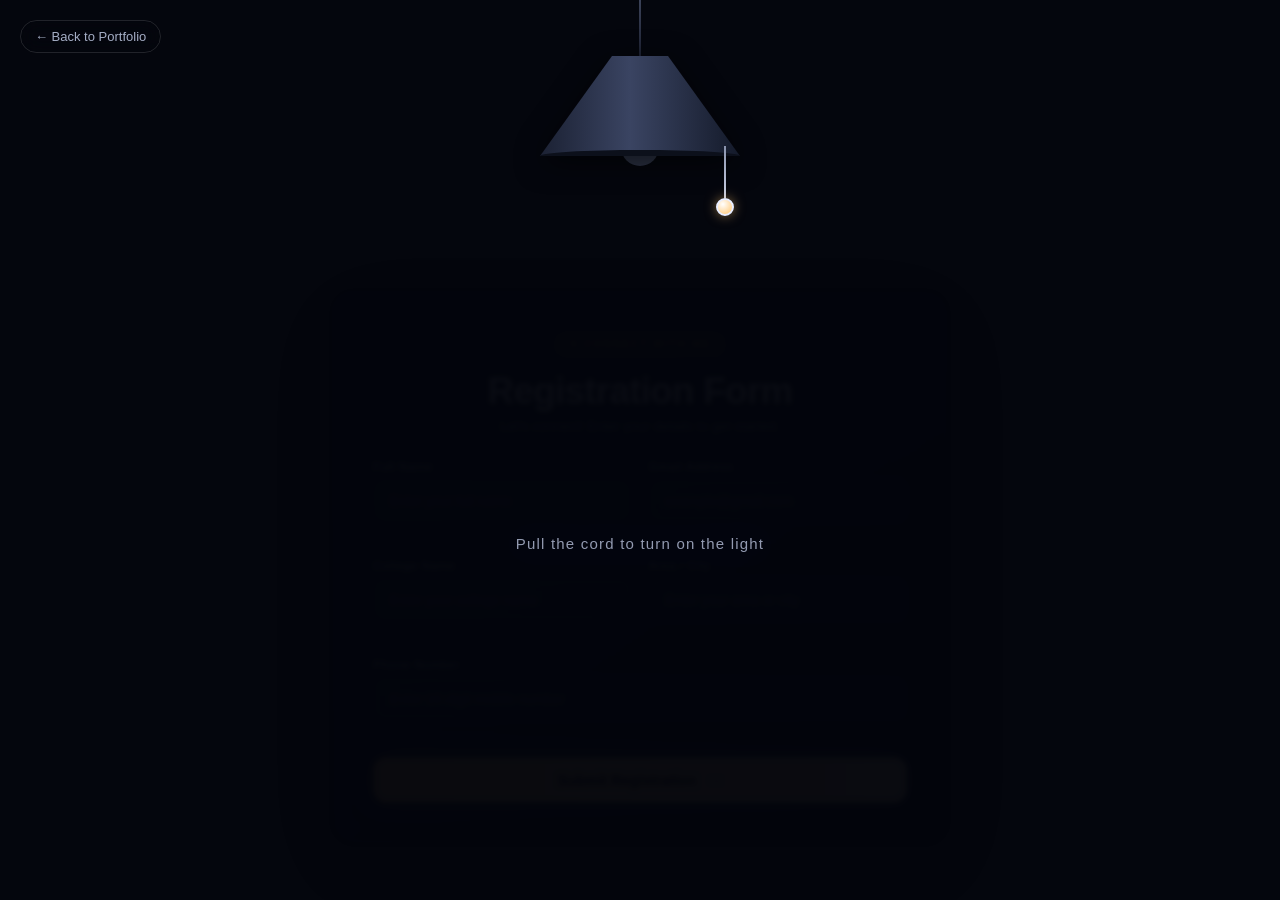
<file: registration.html>
<!DOCTYPE html>
<html lang="en">
<head>
<meta charset="UTF-8">
<meta name="viewport" content="width=device-width, initial-scale=1.0">
<title>Registration | Manoraj Portfolio</title>
<link rel="preconnect" href="https://fonts.googleapis.com">
<link rel="preconnect" href="https://fonts.gstatic.com" crossorigin>
<link rel="stylesheet" href="registration.css">
</head>
<body>
<main class="room" id="room">
  <a class="back" href="index.html">← Back to Portfolio</a>

  <div class="lamp" aria-hidden="false">
    <i class="wire"></i>
    <i class="bulb"></i>
    <svg class="shade" viewBox="0 0 200 100" aria-hidden="true">
      <defs>
        <linearGradient id="sg" x1="0" y1="0" x2="1" y2="0"><stop offset="0" stop-color="#1b2133"/><stop offset=".45" stop-color="#3a4462"/><stop offset="1" stop-color="#141a2a"/></linearGradient>
      </defs>
      <path d="M72 0h56l72 100H0z" fill="url(#sg)"/>
      <ellipse cx="100" cy="100" rx="100" ry="6" class="rim"/>
    </svg>
    <div class="cord-wrap" id="cordWrap">
      <i class="cord"></i>
      <button type="button" class="pull" id="pull" aria-pressed="false" aria-label="Pull to turn the lamp on"></button>
    </div>
    <div class="cone" aria-hidden="true"></div>
  </div>

  <div class="card-wrap">
    <p class="hint" id="hint">Pull the cord to turn on the light</p>
    <section class="reg-card" id="regCard">
      <div class="form-header">
        <span class="badge">✦ CONNECT WITH ME</span>
        <h1>Registration Form</h1>
        <p>Let's connect! Enter your details to get started.</p>
      </div>

      <form id="registrationForm" novalidate>
        <div class="form-group">
          <label for="name">Full Name</label>
          <input type="text" id="name" placeholder="Enter your full name" autocomplete="name">
          <small id="nameError"></small>
        </div>
        <div class="form-group">
          <label for="gmail">Gmail Address</label>
          <input type="email" id="gmail" placeholder="example@gmail.com" autocomplete="email">
          <small id="gmailError"></small>
        </div>
        <div class="form-group">
          <label for="college">College Name</label>
          <input type="text" id="college" placeholder="Enter your college name" autocomplete="organization">
          <small id="collegeError"></small>
        </div>
        <div class="form-group">
          <label for="area">Area / City</label>
          <input type="text" id="area" placeholder="Enter your area or city" autocomplete="address-level2">
          <small id="areaError"></small>
        </div>
        <div class="form-group">
          <label for="phone">Phone Number</label>
          <input type="tel" id="phone" placeholder="Enter 10-digit mobile number" autocomplete="tel" maxlength="10" inputmode="numeric">
          <small id="phoneError"></small>
        </div>

        <button type="submit" id="submitBtn"><span>Submit Registration</span><span class="arrow">→</span></button>

        <div id="successMessage" class="success-message" role="status" aria-live="polite" hidden>
          <div class="success-icon">✓</div>
          <h2>Registration Successful!</h2>
          <p>Thank you for connecting with me. All your details are valid.</p>
        </div>
      </form>
    </section>
  </div>
</main>

<script src="registration.js" defer></script>
<script src="lamp.js" defer></script>
</body>
</html>
</file>
<file: registration.css>
:root{--bg:#04060d;--text:#f3f6ff;--muted:#a5aec5;--amber:#ffc46b;--accent:#00e5ff;--ok:#3ddc97;--bad:#ff5d73;--line:rgba(255,255,255,.12);--ease:cubic-bezier(.16,1,.3,1)}
*{margin:0;padding:0;box-sizing:border-box}
[hidden]{display:none!important}
body{font-family:'Poppins',Arial,sans-serif;background:var(--bg);color:var(--text);min-height:100vh;overflow-x:hidden}
.room{position:relative;min-height:100vh;padding:0 16px 60px;display:flex;flex-direction:column;align-items:center;overflow:hidden;isolation:isolate}
/* warm room light fades in when lamp is on */
.room::before{content:"";position:absolute;inset:0;z-index:-1;opacity:0;transition:opacity 1.2s var(--ease);
  background:radial-gradient(ellipse 70% 55% at 50% 22%,rgba(255,180,80,.22),transparent 70%),radial-gradient(ellipse 50% 40% at 50% 100%,rgba(0,229,255,.06),transparent 70%)}
.room.on::before{opacity:1}
.back{position:absolute;top:20px;left:20px;z-index:5;font-size:13px;color:var(--muted);text-decoration:none;padding:8px 14px;border:1px solid var(--line);border-radius:99px;backdrop-filter:blur(10px);transition:.3s}
.back:hover{color:#fff;border-color:var(--amber)}
/* ===== lamp ===== */
.lamp{position:relative;width:240px;height:200px;flex:none}
.wire{position:absolute;left:50%;top:0;width:2px;height:56px;margin-left:-1px;background:linear-gradient(#3b4258,#1d2233)}
.shade{position:absolute;left:20px;top:56px;width:200px;height:100px;z-index:3;filter:drop-shadow(0 6px 14px rgba(0,0,0,.6))}
.rim{fill:#0c101b;transition:fill .6s}
.room.on .rim{fill:var(--amber)}
.bulb{position:absolute;left:50%;top:128px;width:38px;height:38px;margin-left:-19px;border-radius:50%;z-index:2;background:#2a3042;transition:background .5s,box-shadow .5s}
.room.on .bulb{background:radial-gradient(circle,#fff8e0 20%,var(--amber) 70%);box-shadow:0 0 30px 12px rgba(255,196,107,.75),0 0 90px 40px rgba(255,170,60,.35);animation:flick .9s steps(1) both}
@keyframes flick{0%{opacity:.25}10%{opacity:1}18%{opacity:.3}30%{opacity:1}40%{opacity:.55}55%{opacity:1}100%{opacity:1}}
.cone{position:absolute;left:50%;top:152px;width:min(980px,96vw);height:760px;transform:translateX(-50%);z-index:0;pointer-events:none;opacity:0;transition:opacity 1s var(--ease) .1s;
  clip-path:polygon(41% 0,59% 0,100% 100%,0 100%);
  background:linear-gradient(to bottom,rgba(255,205,120,.5),rgba(255,190,90,.14) 55%,transparent)}
.room.on .cone{opacity:1}
/* pull cord */
.cord-wrap{position:absolute;left:205px;top:146px;width:20px;margin-left:-10px;z-index:4;display:flex;flex-direction:column;align-items:center}
.cord{display:block;width:2px;height:calc(52px + var(--pull,0px));background:linear-gradient(#8a93ad,#c9d0e4);transition:height .45s cubic-bezier(.3,2,.5,1)}
.cord.drag{transition:none}
.pull{width:18px;height:18px;border-radius:50%;border:2px solid #e8edff;background:radial-gradient(circle at 35% 30%,#fff,var(--amber));cursor:grab;touch-action:none;box-shadow:0 0 12px rgba(255,196,107,.5);transition:transform .2s}
.pull:hover{transform:scale(1.2)}.pull:active{cursor:grabbing}
.pull:focus-visible{outline:2px solid var(--accent);outline-offset:4px}
/* ===== card ===== */
.card-wrap{position:relative;width:100%;max-width:640px;margin-top:56px;z-index:1}
.hint{position:absolute;inset:0;display:grid;place-content:center;text-align:center;color:var(--muted);font-size:15px;letter-spacing:.08em;transition:opacity .5s;animation:pulse 2.4s ease-in-out infinite;pointer-events:none}
.room.on .hint{opacity:0;animation:none}
@keyframes pulse{50%{opacity:.4}}
.reg-card{padding:clamp(24px,5vw,44px);border-radius:26px;border:1px solid var(--line);
  background:linear-gradient(145deg,rgba(24,30,50,.82),rgba(10,13,26,.88));backdrop-filter:blur(16px);-webkit-backdrop-filter:blur(16px);
  box-shadow:0 30px 90px rgba(0,0,0,.55),0 0 80px rgba(255,180,80,.12);
  opacity:.06;filter:blur(3px) brightness(.5);transform:translateY(24px) scale(.97);transition:opacity .9s var(--ease) .15s,filter .9s var(--ease) .15s,transform .9s var(--ease) .15s}
.room.on .reg-card{opacity:1;filter:none;transform:none}
noscript+*{}
.form-header{text-align:center;margin-bottom:28px}
.badge{display:inline-block;padding:5px 14px;border-radius:99px;font-size:11px;letter-spacing:.16em;color:var(--amber);border:1px solid rgba(255,196,107,.35);background:rgba(255,196,107,.08)}
.form-header h1{font-size:clamp(26px,5vw,38px);margin:14px 0 6px;letter-spacing:-.02em}
.form-header p{color:var(--muted);font-size:14px}
form{display:grid;grid-template-columns:1fr 1fr;gap:16px 18px}
.form-group:nth-of-type(5),#submitBtn,.success-message{grid-column:1/-1}
.form-group{display:flex;flex-direction:column;gap:6px}
label{font-size:12px;font-weight:500;letter-spacing:.06em;color:#dce5ff}
input{width:100%;padding:13px 16px;border-radius:12px;font:inherit;font-size:14px;color:#fff;background:rgba(255,255,255,.05);border:1px solid var(--line);outline:none;transition:border-color .3s,box-shadow .3s,background .3s}
input::placeholder{color:#6f7893}
input:focus{border-color:var(--amber);background:rgba(255,196,107,.06);box-shadow:0 0 0 4px rgba(255,196,107,.14)}
input.valid{border-color:var(--ok)}input.invalid{border-color:var(--bad)}
small{min-height:16px;font-size:12px;color:var(--bad)}
#submitBtn{display:flex;justify-content:center;align-items:center;gap:12px;padding:15px;border:0;border-radius:14px;font:600 15px 'Poppins',sans-serif;color:#1a1204;cursor:pointer;background:linear-gradient(90deg,var(--amber),#ffe2a8);box-shadow:0 0 30px rgba(255,196,107,.3);transition:transform .35s var(--ease),box-shadow .35s}
#submitBtn:hover{transform:translateY(-3px);box-shadow:0 0 50px rgba(255,196,107,.55)}
#submitBtn .arrow{transition:transform .3s}#submitBtn:hover .arrow{transform:translateX(5px)}
.success-message{text-align:center;padding:24px 0}
.success-icon{width:64px;height:64px;margin:0 auto 14px;border-radius:50%;display:grid;place-items:center;font-size:30px;color:#04120b;background:var(--ok);box-shadow:0 0 40px rgba(61,220,151,.5)}
.success-message p{color:var(--muted);margin-top:6px}
@media(max-width:600px){form{grid-template-columns:1fr}.form-group:nth-of-type(5){grid-column:auto}.back{top:14px;left:12px}.cone{height:900px}}
@media(prefers-reduced-motion:reduce){*,*::before,*::after{animation:none!important;transition-duration:.01ms!important}}
</file>
